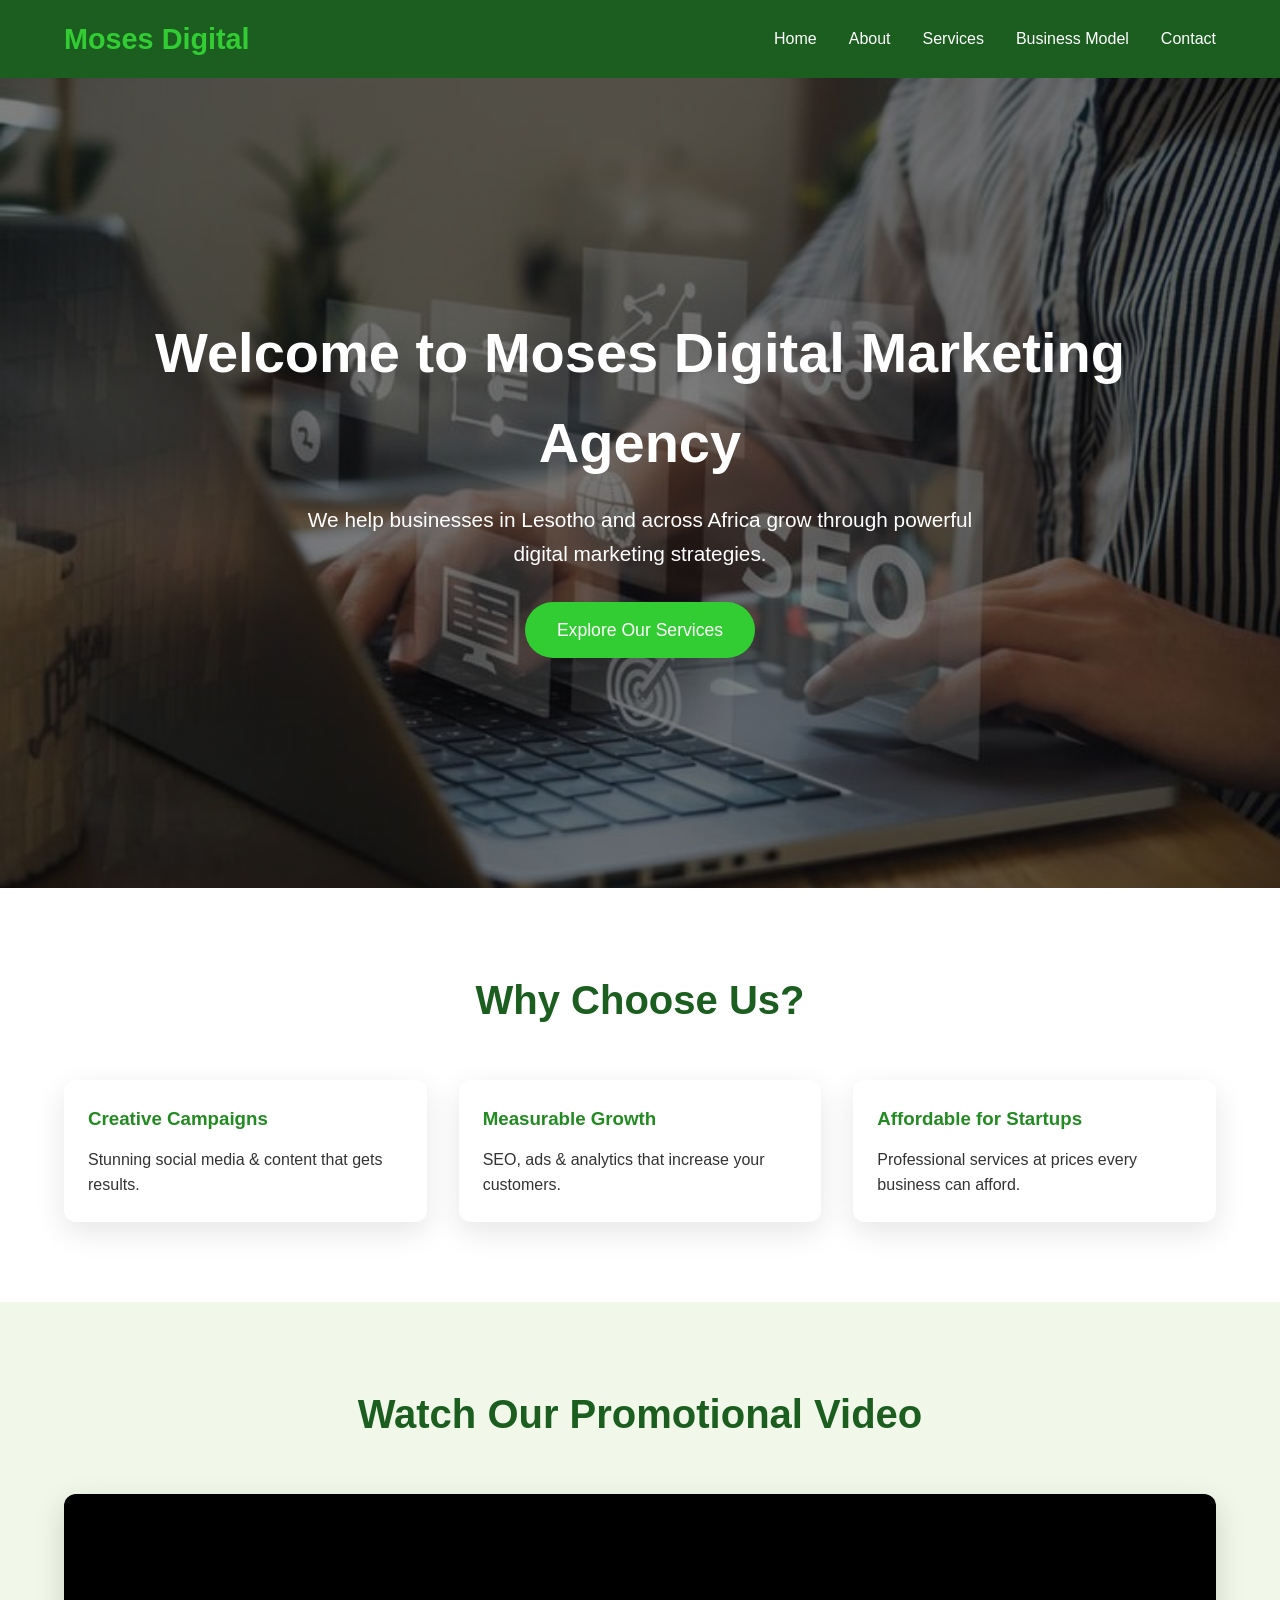
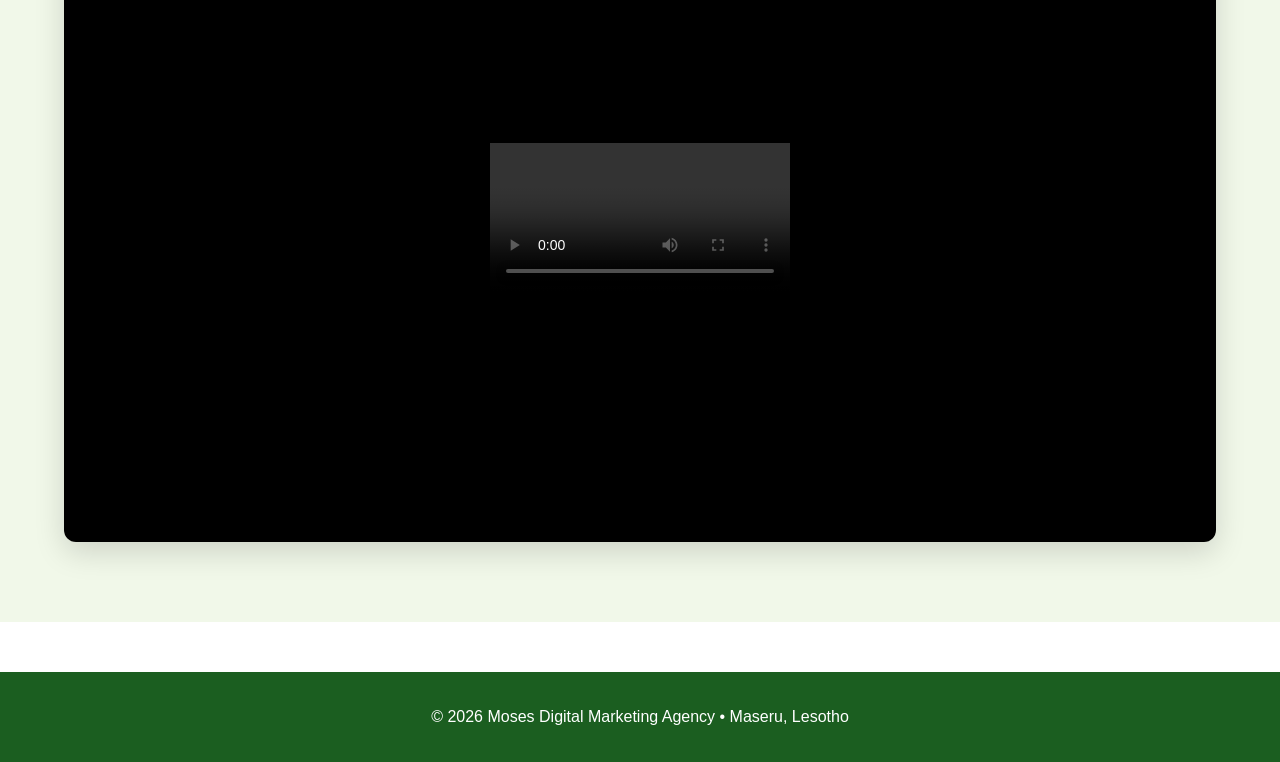
<file: Moses-digital-agency/index.html>
<!DOCTYPE html>
<html lang="en">
<head>
  <meta charset="UTF-8">
  <meta name="viewport" content="width=device-width, initial-scale=1.0">
  <title>Moses Digital Marketing Agency | Home</title>
  <link rel="stylesheet" href="style.css">
</head>
<body>
  <header>
    <div class="logo">Moses Digital</div>
    <nav>
      <ul id="nav-menu">
        <li><a href="index.html">Home</a></li>
        <li><a href="about.html">About</a></li>
        <li><a href="services.html">Services</a></li>
        <li><a href="business-model.html">Business Model</a></li>
        <li><a href="contact.html">Contact</a></li>
      </ul>
    </nav>
    <div class="hamburger" onclick="document.getElementById('nav-menu').classList.toggle('active')">
      <span></span><span></span><span></span>
    </div>
  </header>

  <section class="hero">
    <div>
      <h1>Welcome to Moses Digital Marketing Agency</h1>
      <p>We help businesses in Lesotho and across Africa grow through powerful digital marketing strategies.</p>
      <a href="services.html" class="btn">Explore Our Services</a>
    </div>
  </section>

  <section>
    <h2>Why Choose Us?</h2>
    <div class="card-grid">
      <div class="card"><div class="card-body"><h3>Creative Campaigns</h3><p>Stunning social media &amp; content that gets results.</p></div></div>
      <div class="card"><div class="card-body"><h3>Measurable Growth</h3><p>SEO, ads &amp; analytics that increase your customers.</p></div></div>
      <div class="card"><div class="card-body"><h3>Affordable for Startups</h3><p>Professional services at prices every business can afford.</p></div></div>
    </div>
  </section>

  <section style="background:var(--light);">
    <h2>Watch Our Promotional Video</h2>
    <div class="video-container">
      <iframe src="home.mp4" title="Digital Marketing Explained" frameborder="0" allowfullscreen></iframe>
    </div>
  </section>

  <footer>
    <p>&copy; 2026 Moses Digital Marketing Agency • Maseru, Lesotho</p>
  </footer>
</body>
</html>
</file>
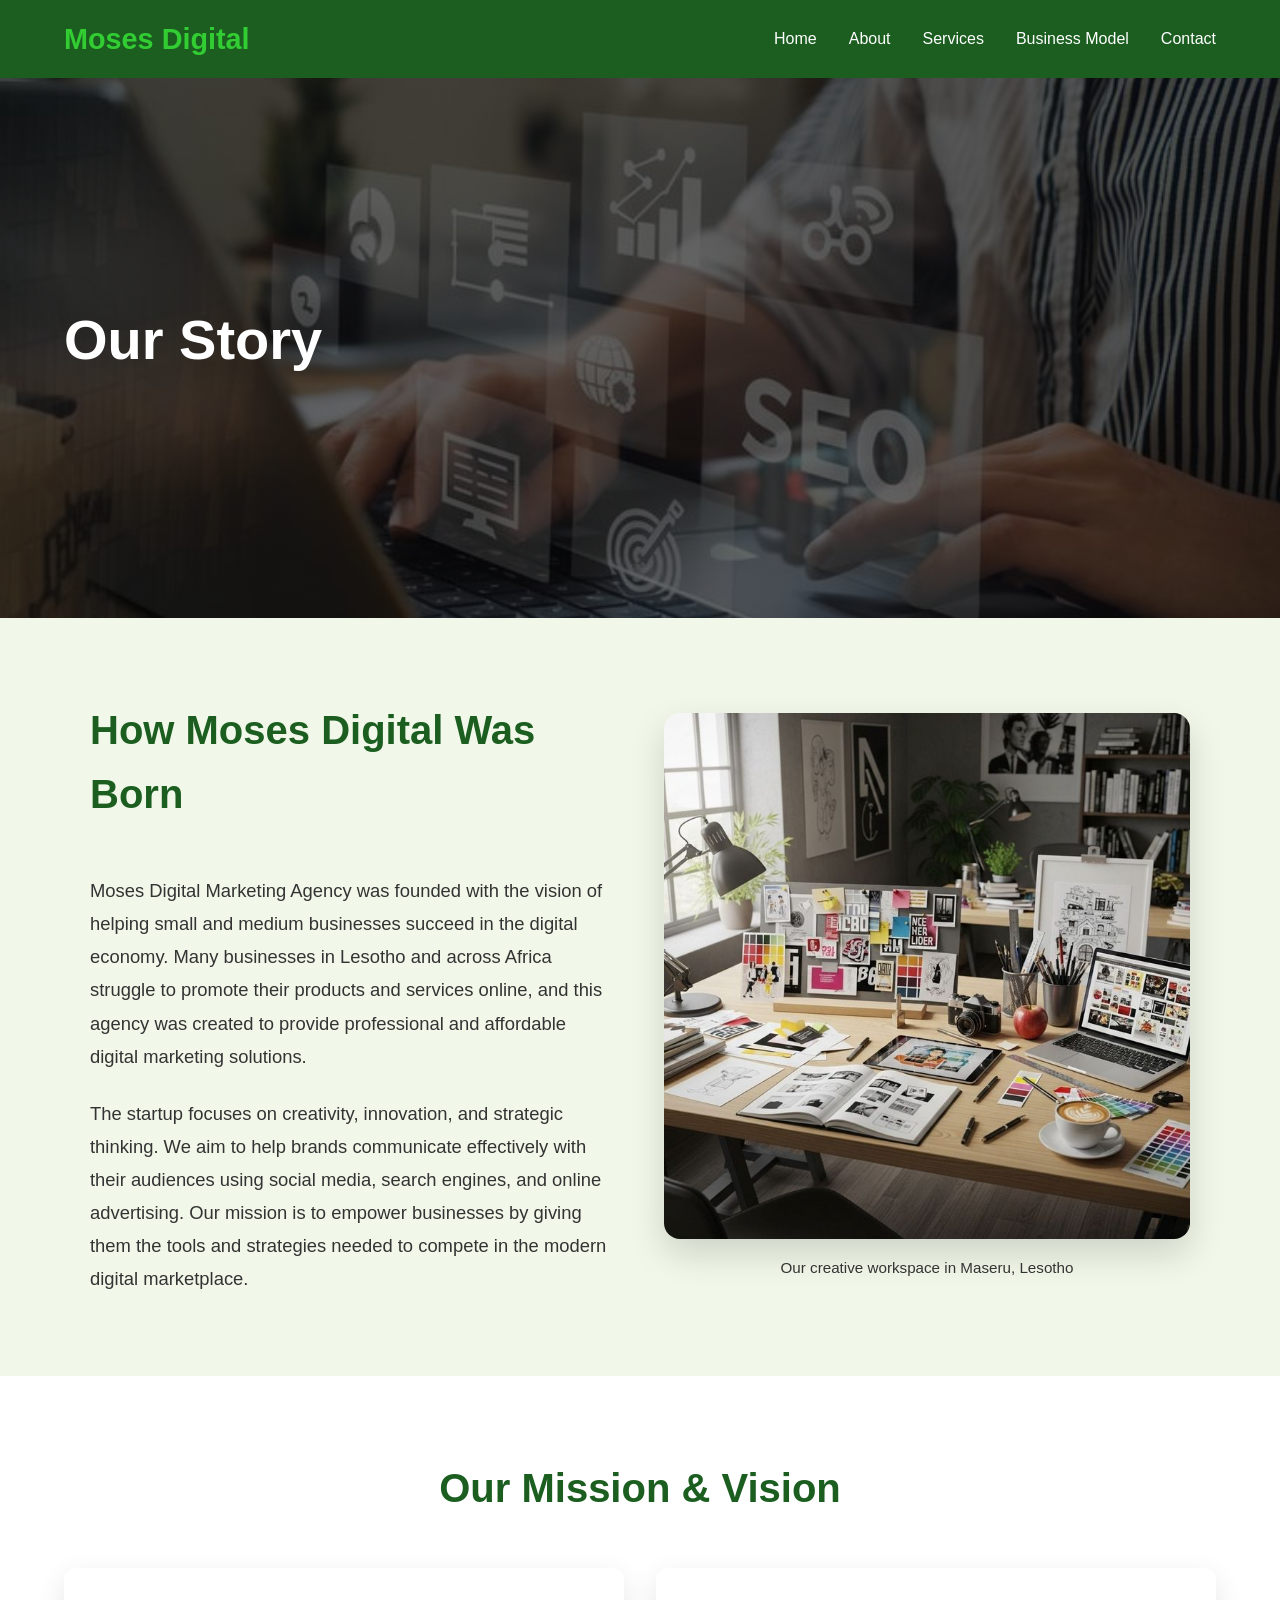
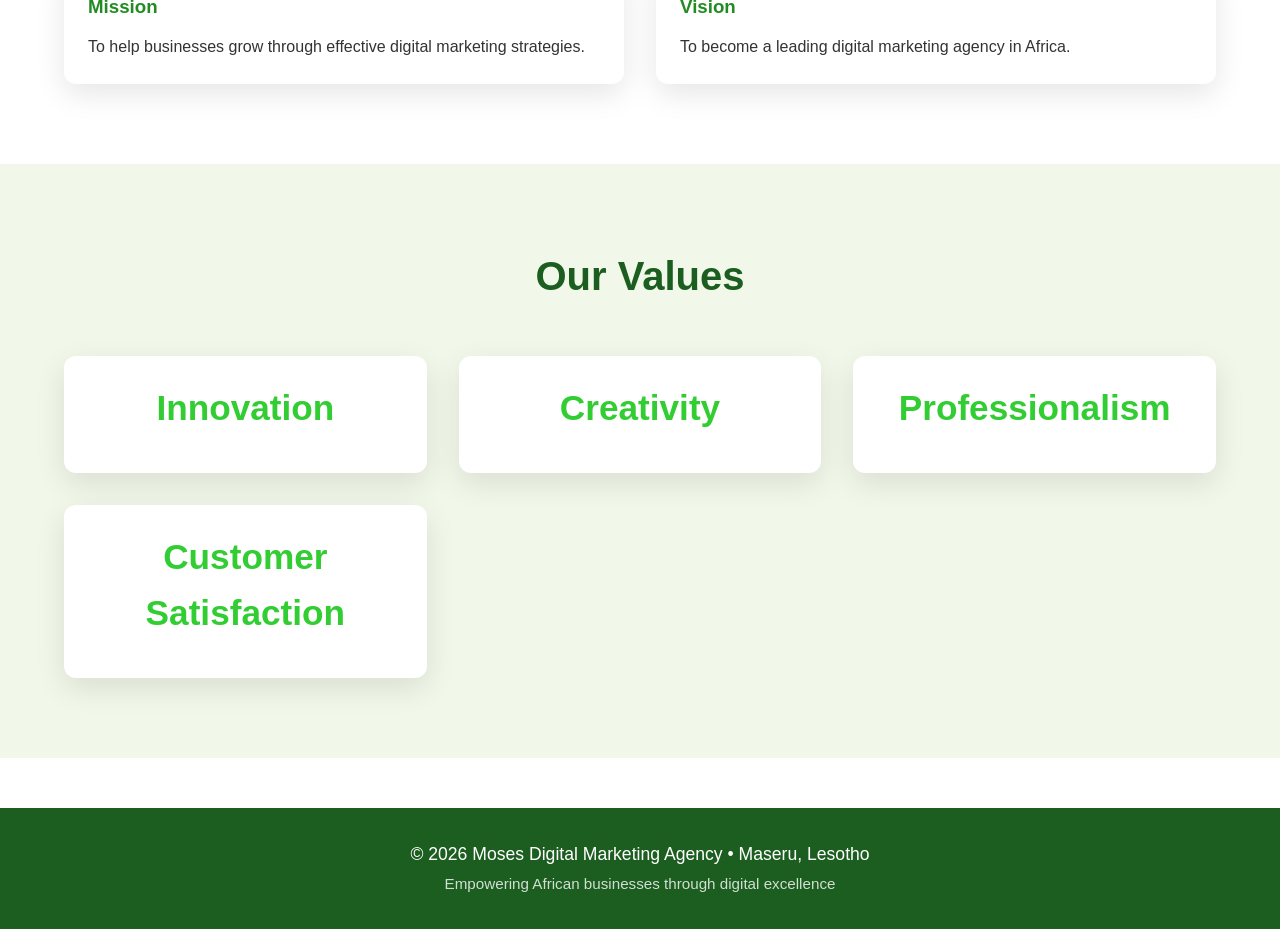
<file: Moses-digital-agency/about.html>
<!DOCTYPE html>
<html lang="en">
<head>
  <meta charset="UTF-8">
  <meta name="viewport" content="width=device-width, initial-scale=1.0">
  <title>About Us - Moses Digital Marketing Agency</title>
  <link rel="stylesheet" href="style.css">
</head>
<body>
  <header>
    <div class="logo">Moses Digital</div>
    <nav>
      <ul id="nav-menu">
        <li><a href="index.html">Home</a></li>
        <li><a href="about.html">About</a></li>
        <li><a href="services.html">Services</a></li>
        <li><a href="business-model.html">Business Model</a></li>
        <li><a href="contact.html">Contact</a></li>
      </ul>
    </nav>
    <div class="hamburger" onclick="document.getElementById('nav-menu').classList.toggle('active')">
      <span></span><span></span><span></span>
    </div>  
  </header>

  <!-- HERO -->
  <section class="hero" style="background: linear-gradient(rgba(0,0,0,0.6),rgba(0,0,0,0.6)), url('images/home.jpg') center/cover; height:60vh;">
    <div>
      <h1>Our Story</h1>
    </div>
  </section>

  <!-- OUR STORY SECTION (fully written with original content + professional layout) -->
  <section style="padding: 80px 5%; background: var(--light);">
    <div style="max-width: 1100px; margin: 0 auto; display: flex; gap: 3rem; align-items: center; flex-wrap: wrap;">
      <div style="flex: 1; min-width: 300px;">
        <h2 style="text-align: left; color: var(--dark);">How Moses Digital Was Born</h2>
        <p style="font-size: 1.15rem; line-height: 1.8; margin-bottom: 1.5rem;">
          Moses Digital Marketing Agency was founded with the vision of helping small and medium businesses succeed in the digital economy. 
          Many businesses in Lesotho and across Africa struggle to promote their products and services online, and this agency was created 
          to provide professional and affordable digital marketing solutions.
        </p>
        <p style="font-size: 1.15rem; line-height: 1.8;">
          The startup focuses on creativity, innovation, and strategic thinking. We aim to help brands communicate effectively with their 
          audiences using social media, search engines, and online advertising. Our mission is to empower businesses by giving them the 
          tools and strategies needed to compete in the modern digital marketplace.
        </p>
      </div>
      
      <!-- Office workspace image -->
      <div style="flex: 1; min-width: 300px;">
        <img src="images/ab.jpg" 
             alt="Moses Digital Marketing Agency office workspace" 
             style="width: 100%; border-radius: 16px; box-shadow: 0 15px 35px rgba(0,0,0,0.15);">
        <p style="text-align: center; font-size: 0.95rem; margin-top: 10px; color: var(--gray);">
          Our creative workspace in Maseru, Lesotho
        </p>
      </div>
    </div>
  </section>

  <!-- MISSION & VISION -->
  <section style="padding: 80px 5%;">
    <h2>Our Mission &amp; Vision</h2>
    <div class="card-grid">
      <div class="card">
        <div class="card-body">
          <h3>Mission</h3>
          <p>To help businesses grow through effective digital marketing strategies.</p>
        </div>
      </div>
      <div class="card">
        <div class="card-body">
          <h3>Vision</h3>
          <p>To become a leading digital marketing agency in Africa.</p>
        </div>
      </div>
    </div>
  </section>

  <!-- VALUES -->
  <section style="padding: 80px 5%; background: var(--light);">
    <h2>Our Values</h2>
    <div class="card-grid">
      <div class="card" style="text-align: center;">
        <div class="card-body">
          <h3 style="font-size: 2.2rem; color: var(--lime);">Innovation</h3>
        </div>
      </div>
      <div class="card" style="text-align: center;">
        <div class="card-body">
          <h3 style="font-size: 2.2rem; color: var(--lime);">Creativity</h3>
        </div>
      </div>
      <div class="card" style="text-align: center;">
        <div class="card-body">
          <h3 style="font-size: 2.2rem; color: var(--lime);">Professionalism</h3>
        </div>
      </div>
      <div class="card" style="text-align: center;">
        <div class="card-body">
          <h3 style="font-size: 2.2rem; color: var(--lime);">Customer Satisfaction</h3>
        </div>
      </div>
    </div>
  </section>


  </section>

  <!-- FOOTER (fully written) -->
  <footer>
    <p style="font-size: 1.1rem;">
      &copy; 2026 Moses Digital Marketing Agency • Maseru, Lesotho<br>
      <span style="font-size: 0.95rem; opacity: 0.8;">
        Empowering African businesses through digital excellence
      </span>
    </p>
  </footer>
</body>
</html>
</file>
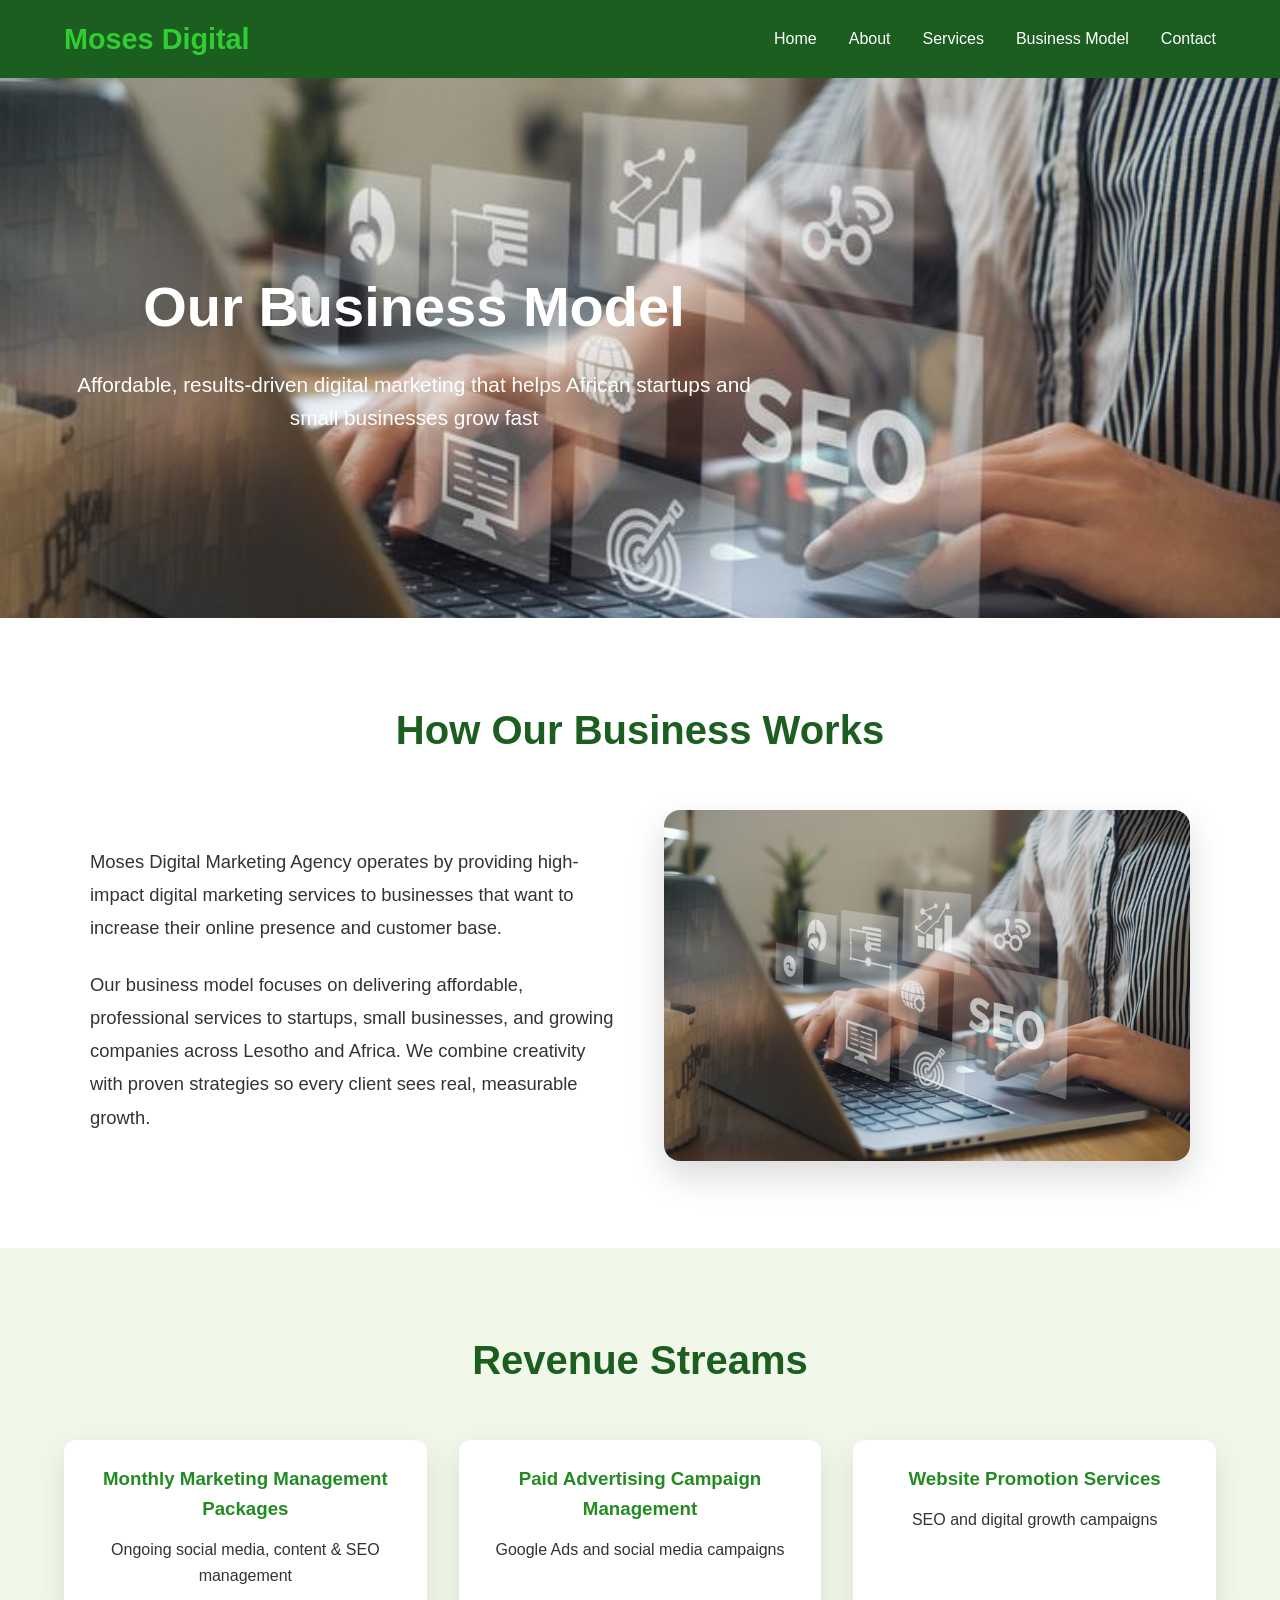
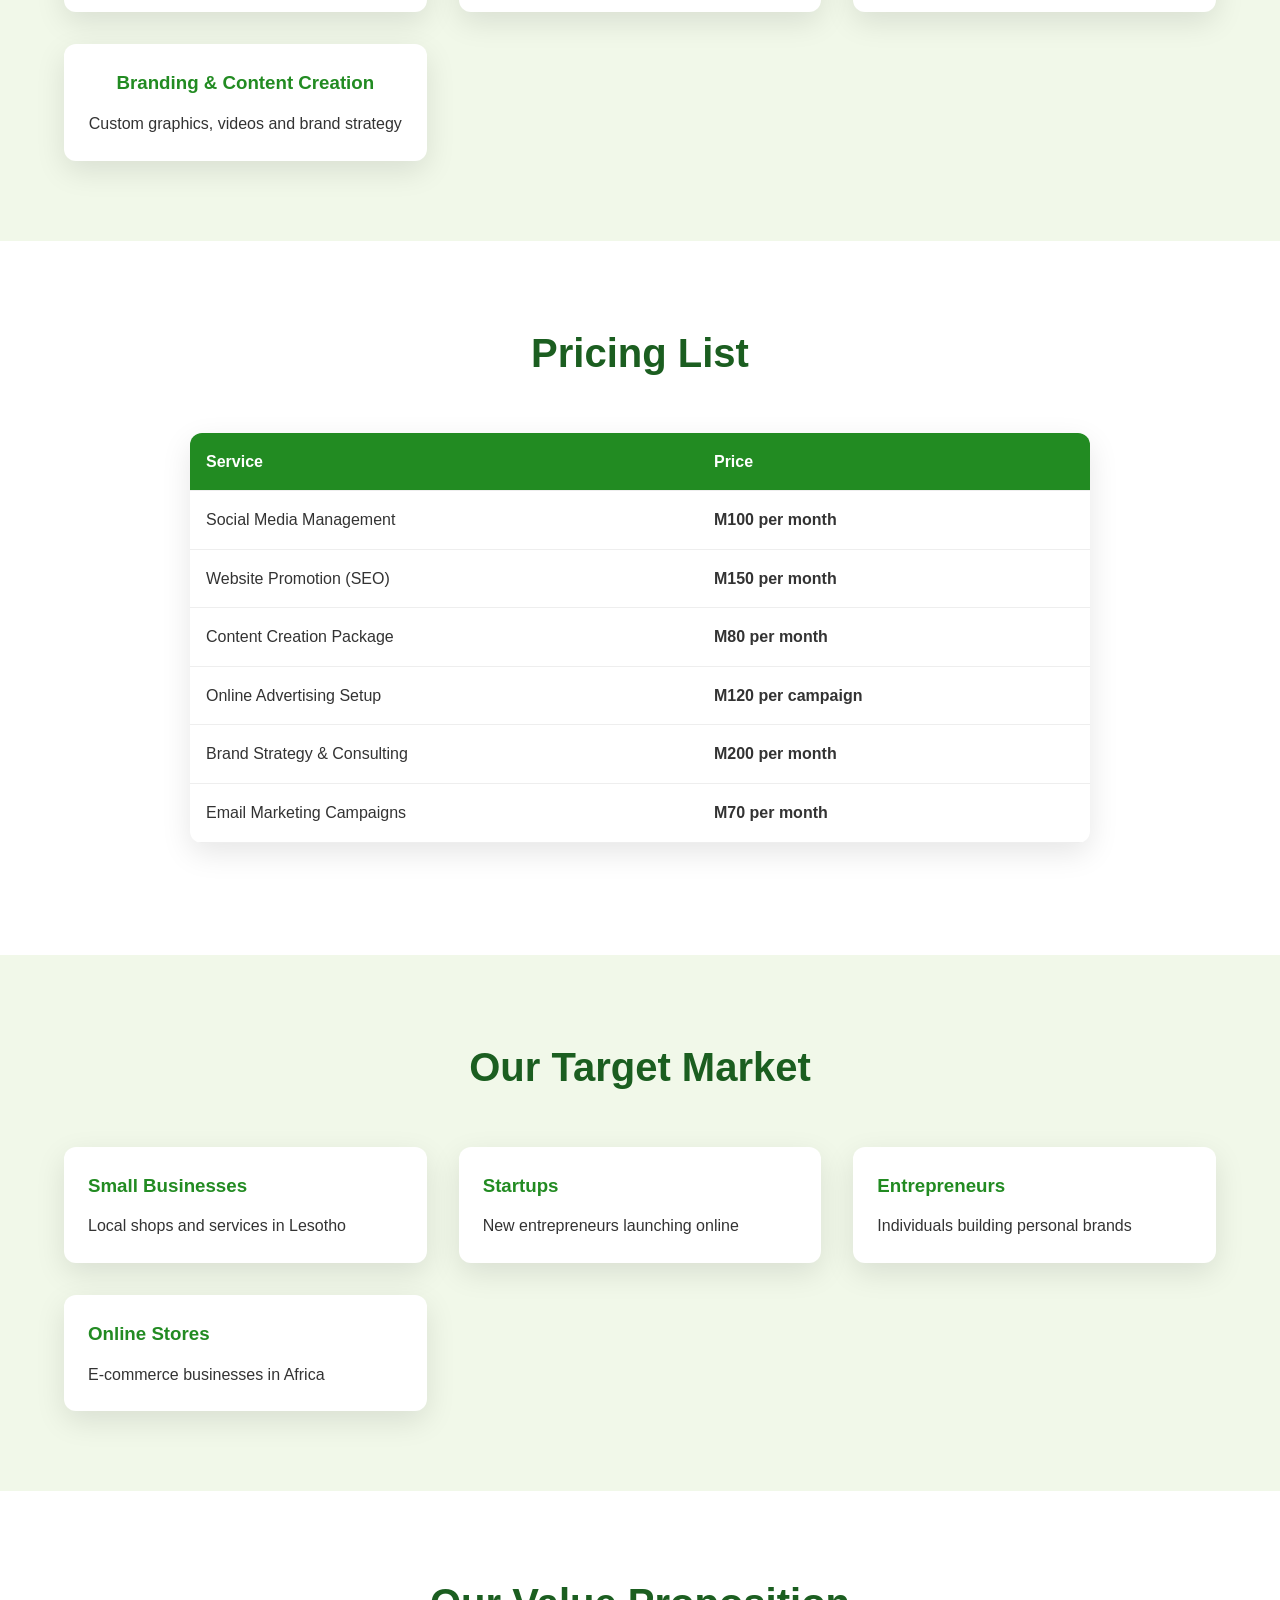
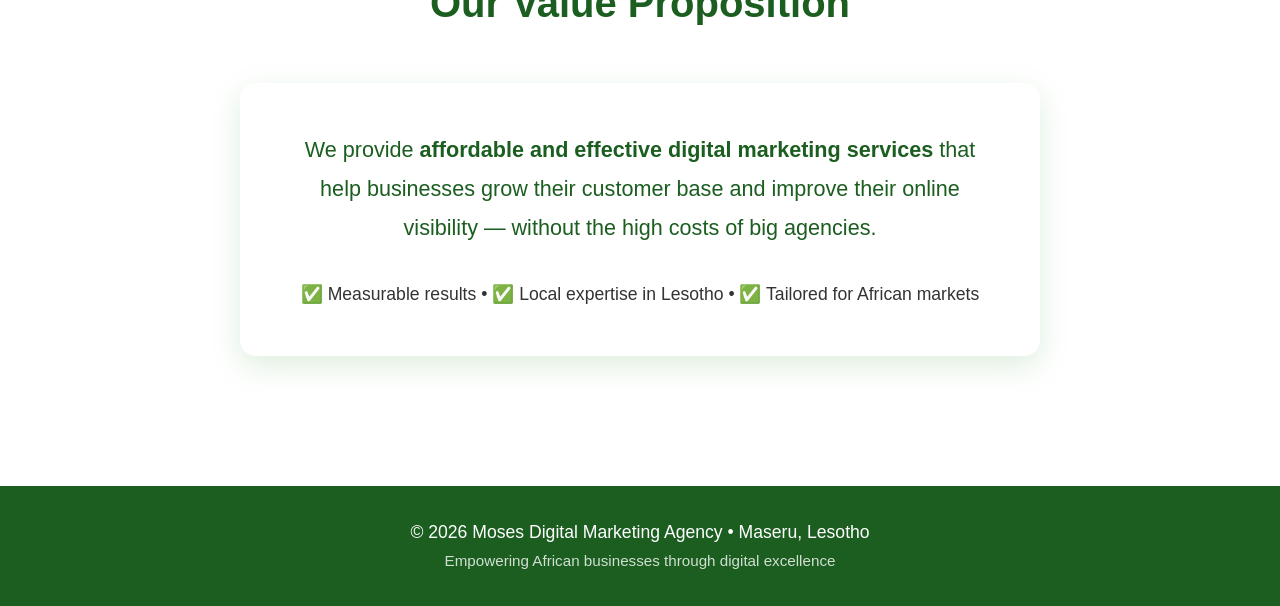
<file: Moses-digital-agency/business-model.html>
<!DOCTYPE html>
<html lang="en">
<head>
  <meta charset="UTF-8">
  <meta name="viewport" content="width=device-width, initial-scale=1.0">
  <title>Business Model - Moses Digital Marketing Agency</title>
  <link rel="stylesheet" href="style.css">
</head>
<body>
  <header>
    <div class="logo">Moses Digital</div>
    <nav>
      <ul id="nav-menu">
        <li><a href="index.html">Home</a></li>
        <li><a href="about.html">About</a></li>
        <li><a href="services.html">Services</a></li>
        <li><a href="business-model.html">Business Model</a></li>
        <li><a href="contact.html">Contact</a></li>
      </ul>
    </nav>
    <div class="hamburger" onclick="document.getElementById('nav-menu').classList.toggle('active')">
      <span></span><span></span><span></span>
    </div>  
  </header>

  <!-- HERO -->
  <section class="hero" style="background: url('images/home.jpg') center/cover; height:60vh;">
    <div>
      <h1>Our Business Model</h1>
      <p style="font-size: 1.3rem; max-width: 700px; margin: 1rem auto 0;">Affordable, results-driven digital marketing that helps African startups and small businesses grow fast</p>
    </div>
  </section>

  <!-- HOW OUR BUSINESS WORKS -->
  <section style="padding: 80px 5%;">
    <h2 style="text-align: center; margin-bottom: 3rem;">How Our Business Works</h2>
    <div style="max-width: 1100px; margin: 0 auto; display: flex; gap: 3rem; align-items: center; flex-wrap: wrap;">
      <div style="flex: 1; min-width: 300px;">
        <p style="font-size: 1.15rem; line-height: 1.8; margin-bottom: 1.5rem;">
          Moses Digital Marketing Agency operates by providing high-impact digital marketing services to businesses that want to increase their online presence and customer base.
        </p>
        <p style="font-size: 1.15rem; line-height: 1.8;">
          Our business model focuses on delivering affordable, professional services to startups, small businesses, and growing companies across Lesotho and Africa. 
          We combine creativity with proven strategies so every client sees real, measurable growth.
        </p>
      </div>
      <div style="flex: 1; min-width: 300px;">
        <img src="images/home.jpg" 
             alt="Digital marketing business model illustration" 
             style="width: 100%; border-radius: 16px; box-shadow: 0 15px 35px rgba(0,0,0,0.15);">
      </div>
    </div>
  </section>

  <!-- REVENUE STREAMS -->
  <section style="padding: 80px 5%; background: var(--light);">
    <h2>Revenue Streams</h2>
    <div class="card-grid" style="margin-top: 2rem;">
      <div class="card" style="text-align: center;">
        <div class="card-body">
          <h3>Monthly Marketing Management Packages</h3>
          <p>Ongoing social media, content &amp; SEO management</p>
        </div>
      </div>
      <div class="card" style="text-align: center;">
        <div class="card-body">
          <h3>Paid Advertising Campaign Management</h3>
          <p>Google Ads and social media campaigns</p>
        </div>
      </div>
      <div class="card" style="text-align: center;">
        <div class="card-body">
          <h3>Website Promotion Services</h3>
          <p>SEO and digital growth campaigns</p>
        </div>
      </div>
      <div class="card" style="text-align: center;">
        <div class="card-body">
          <h3>Branding &amp; Content Creation</h3>
          <p>Custom graphics, videos and brand strategy</p>
        </div>
      </div>
    </div>
  </section>

  <!-- PRICING LIST -->
  <section style="padding: 80px 5%;">
    <h2>Pricing List</h2>
    <table style="margin: 2rem auto; max-width: 900px;">
      <tr>
        <th>Service</th>
        <th>Price</th>
      </tr>
      <tr>
        <td>Social Media Management</td>
        <td><strong>M100 per month</strong></td>
      </tr>
      <tr>
        <td>Website Promotion (SEO)</td>
        <td><strong>M150 per month</strong></td>
      </tr>
      <tr>
        <td>Content Creation Package</td>
        <td><strong>M80 per month</strong></td>
      </tr>
      <tr>
        <td>Online Advertising Setup</td>
        <td><strong>M120 per campaign</strong></td>
      </tr>
      <tr>
        <td>Brand Strategy &amp; Consulting</td>
        <td><strong>M200 per month</strong></td>
      </tr>
      <tr>
        <td>Email Marketing Campaigns</td>
        <td><strong>M70 per month</strong></td>
      </tr>
    </table>
  </section>

  <!-- TARGET MARKET -->
  <section style="padding: 80px 5%; background: var(--light);">
    <h2>Our Target Market</h2>
    <div class="card-grid">
      <div class="card">
        <div class="card-body">
          <h3>Small Businesses</h3>
          <p>Local shops and services in Lesotho</p>
        </div>
      </div>
      <div class="card">
        <div class="card-body">
          <h3>Startups</h3>
          <p>New entrepreneurs launching online</p>
        </div>
      </div>
      <div class="card">
        <div class="card-body">
          <h3>Entrepreneurs</h3>
          <p>Individuals building personal brands</p>
        </div>
      </div>
      <div class="card">
        <div class="card-body">
          <h3>Online Stores</h3>
          <p>E-commerce businesses in Africa</p>
        </div>
      </div>
    </div>
  </section>

  <!-- VALUE PROPOSITION -->
  <section style="padding: 80px 5%;">
    <h2>Our Value Proposition</h2>
    <div style="max-width: 800px; margin: 0 auto; text-align: center; background: white; padding: 3rem; border-radius: 16px; box-shadow: 0 10px 30px rgba(34,139,34,0.15);">
      <p style="font-size: 1.35rem; line-height: 1.8; color: var(--dark);">
        We provide <strong>affordable and effective digital marketing services</strong> that help businesses grow their customer base and improve their online visibility — 
        without the high costs of big agencies.
      </p>
      <p style="margin-top: 2rem; font-size: 1.1rem;">
        ✅ Measurable results • ✅ Local expertise in Lesotho • ✅ Tailored for African markets
      </p>
    </div>
  </section>

  <!-- FOOTER -->
  <footer>
    <p style="font-size: 1.1rem;">
      &copy; 2026 Moses Digital Marketing Agency • Maseru, Lesotho<br>
      <span style="font-size: 0.95rem; opacity: 0.8;">
        Empowering African businesses through digital excellence
      </span>
    </p>
  </footer>
</body>
</html>
</file>
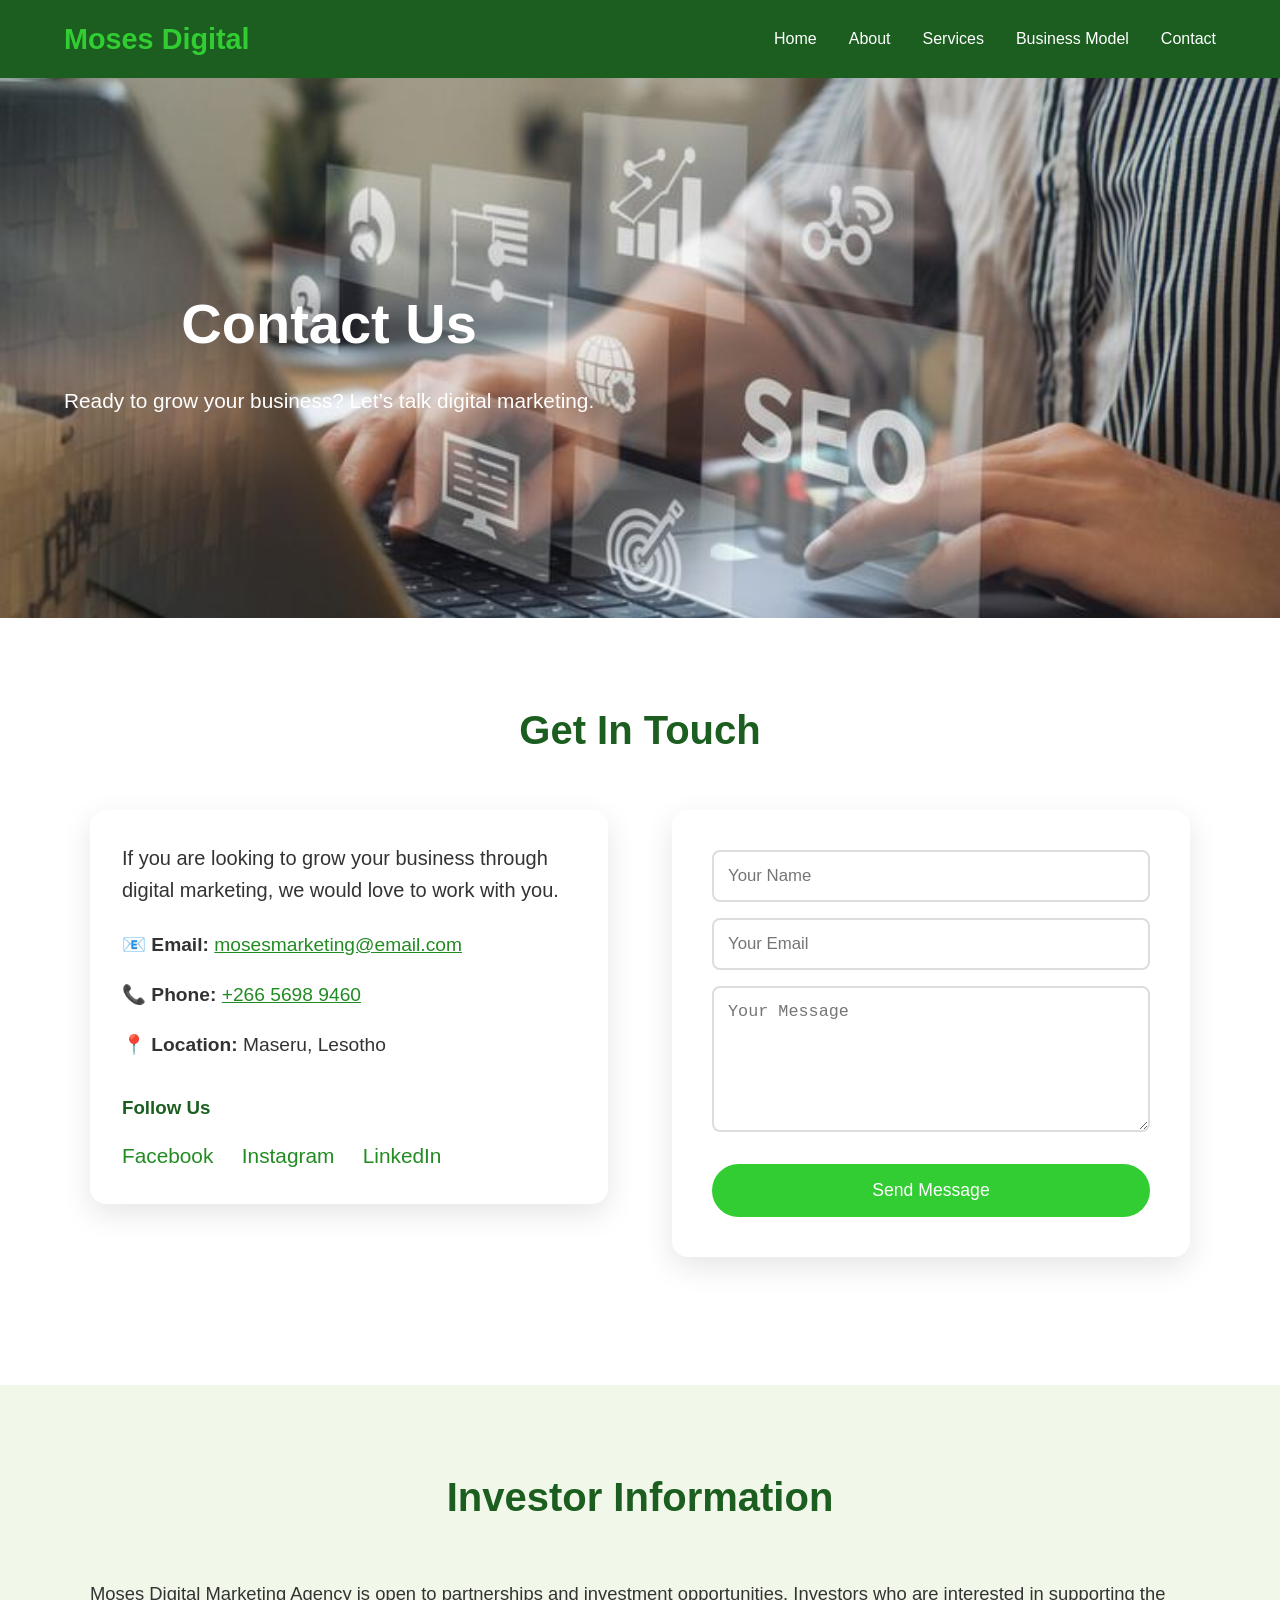
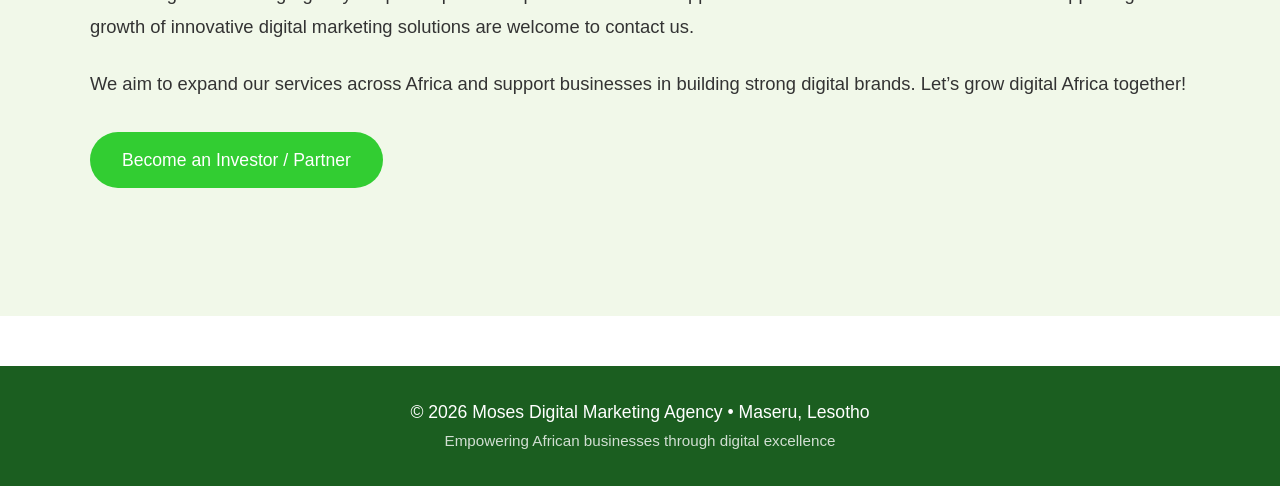
<file: Moses-digital-agency/contact.html>
<!DOCTYPE html>
<html lang="en">
<head>
  <meta charset="UTF-8">
  <meta name="viewport" content="width=device-width, initial-scale=1.0">
  <title>Contact Us - Moses Digital Marketing Agency</title>
  <link rel="stylesheet" href="style.css">
</head>
<body>
  <header>
    <div class="logo">Moses Digital</div>
    <nav>
      <ul id="nav-menu">
        <li><a href="index.html">Home</a></li>
        <li><a href="about.html">About</a></li>
        <li><a href="services.html">Services</a></li>
        <li><a href="business-model.html">Business Model</a></li>
        <li><a href="contact.html">Contact</a></li>
      </ul>
    </nav>
    <div class="hamburger" onclick="document.getElementById('nav-menu').classList.toggle('active')">
      <span></span><span></span><span></span>
    </div>  
  </header>

  <!-- HERO -->
  <section class="hero" style="background: url('images/home.jpg') center/cover; height:60vh;">
    <div>
      <h1>Contact Us</h1>
      <p style="font-size: 1.3rem; max-width: 700px; margin: 1rem auto 0;">Ready to grow your business? Let’s talk digital marketing.</p>
    </div>
  </section>

  <!-- GET IN TOUCH -->
  <section style="padding: 80px 5%;">
    <h2>Get In Touch</h2>
    
    <div style="max-width: 1100px; margin: 3rem auto; display: flex; gap: 4rem; flex-wrap: wrap; align-items: start;">
      
      <!-- Contact Details -->
      <div style="flex: 1; min-width: 300px;">
        <div style="background: white; padding: 2rem; border-radius: 16px; box-shadow: 0 10px 30px rgba(0,0,0,0.1);">
          <p style="font-size: 1.25rem; margin-bottom: 1.5rem;">
            If you are looking to grow your business through digital marketing, we would love to work with you.
          </p>
          
          <p style="font-size: 1.2rem; margin: 1.2rem 0;">
            📧 <strong>Email:</strong> <a href="mailto:mosesmarketing@email.com" style="color: var(--green);">mosesmarketing@email.com</a>
          </p>
          <p style="font-size: 1.2rem; margin: 1.2rem 0;">
            📞 <strong>Phone:</strong> <a href="tel:+26656989460" style="color: var(--green);">+266 5698 9460</a>
          </p>
          <p style="font-size: 1.2rem; margin: 1.2rem 0;">
            📍 <strong>Location:</strong> Maseru, Lesotho
          </p>

          <!-- Social Media -->
          <div style="margin-top: 2rem;">
            <h3 style="margin-bottom: 1rem; color: var(--dark);">Follow Us</h3>
            <p>
              <a href="#" style="color: var(--green); margin-right: 1.5rem; font-size: 1.3rem; text-decoration: none;">Facebook</a>
              <a href="#" style="color: var(--green); margin-right: 1.5rem; font-size: 1.3rem; text-decoration: none;">Instagram</a>
              <a href="#" style="color: var(--green); font-size: 1.3rem; text-decoration: none;">LinkedIn</a>
            </p>
          </div>
        </div>

        </div>

      <!-- Contact Form -->
      <div style="flex: 1; min-width: 300px;">
        <form style="background: white; padding: 2.5rem; border-radius: 16px; box-shadow: 0 10px 30px rgba(0,0,0,0.1);">
          <input type="text" placeholder="Your Name" 
                 style="width:100%; padding: 14px; margin-bottom: 1rem; border: 2px solid #ddd; border-radius: 8px; font-size: 1.05rem;">
          
          <input type="email" placeholder="Your Email" 
                 style="width:100%; padding: 14px; margin-bottom: 1rem; border: 2px solid #ddd; border-radius: 8px; font-size: 1.05rem;">
          
          <textarea placeholder="Your Message" rows="6" 
                    style="width:100%; padding: 14px; margin-bottom: 1.5rem; border: 2px solid #ddd; border-radius: 8px; font-size: 1.05rem; resize: vertical;"></textarea>
          
          <button type="submit" class="btn" style="width:100%; padding: 16px; font-size: 1.1rem;">
            Send Message
          </button>
        </form>
      </div>
    </div>
  </section>

  <!-- INVESTOR INFORMATION + VIDEO -->
  <section style="padding: 80px 5%; background: var(--light);">
    <h2>Investor Information</h2>
    
    <div style="max-width: 1100px; margin: 3rem auto; display: flex; gap: 3rem; flex-wrap: wrap; align-items: center;">
      
      <div style="flex: 1; min-width: 300px;">
        <p style="font-size: 1.15rem; line-height: 1.8;">
          Moses Digital Marketing Agency is open to partnerships and investment opportunities. 
          Investors who are interested in supporting the growth of innovative digital marketing solutions are welcome to contact us.
        </p>
        <p style="font-size: 1.15rem; line-height: 1.8; margin-top: 1.5rem;">
          We aim to expand our services across Africa and support businesses in building strong digital brands. 
          Let’s grow digital Africa together!
        </p>
        
        <a href="mailto:mosesmarketing@email.com" class="btn" style="margin-top: 2rem; display: inline-block;">
          Become an Investor / Partner
        </a>
      </div>


    </div>

  </section>

  <!-- FOOTER -->
  <footer>
    <p style="font-size: 1.1rem;">
      &copy; 2026 Moses Digital Marketing Agency • Maseru, Lesotho<br>
      <span style="font-size: 0.95rem; opacity: 0.8;">
        Empowering African businesses through digital excellence
      </span>
    </p>
  </footer>
</body>
</html>
</file>
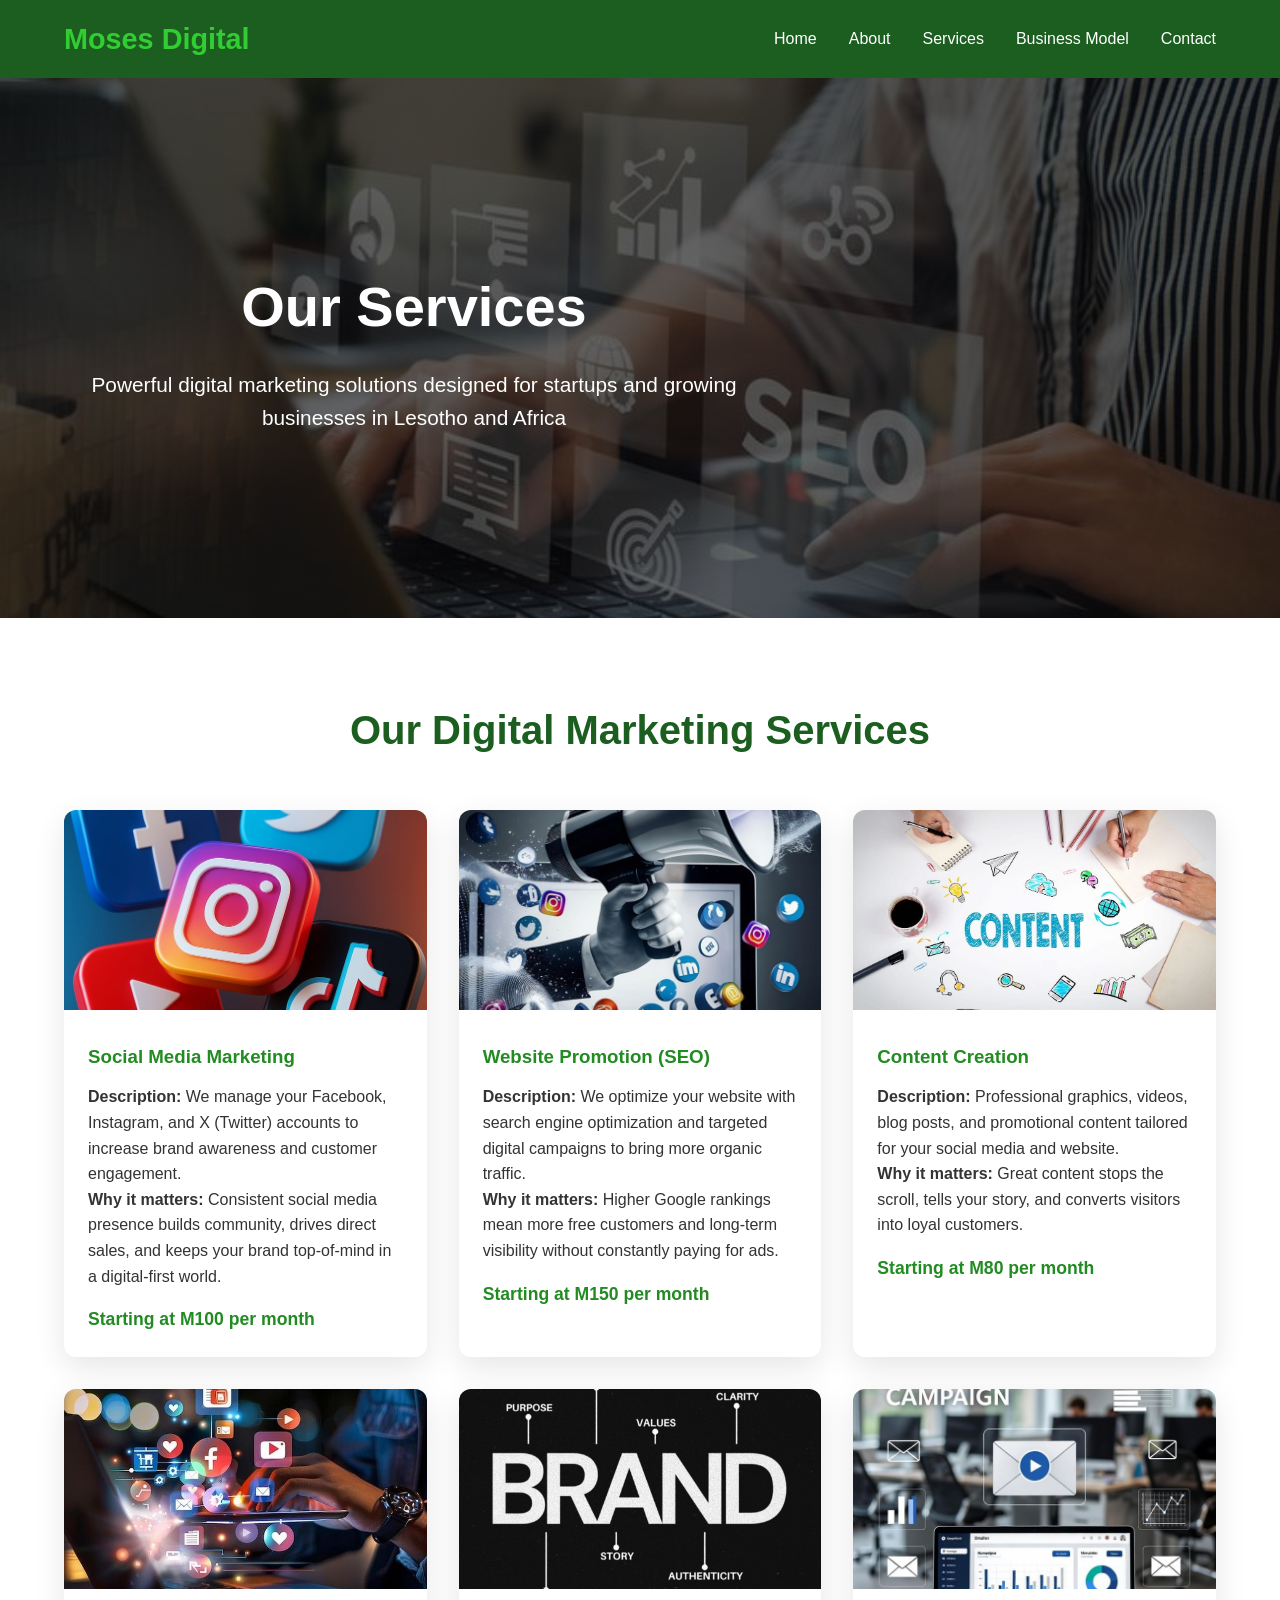
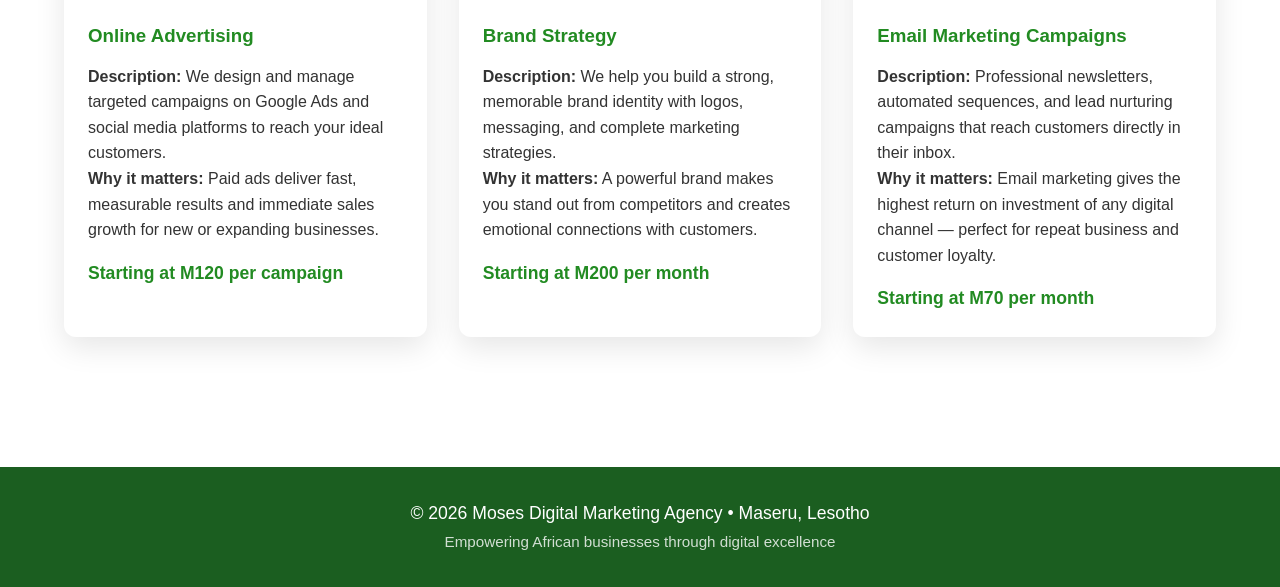
<file: Moses-digital-agency/services.html>
<!DOCTYPE html>
<html lang="en">
<head>
  <meta charset="UTF-8">
  <meta name="viewport" content="width=device-width, initial-scale=1.0">
  <title>Our Services - Moses Digital Marketing Agency</title>
  <link rel="stylesheet" href="style.css">
</head>
<body>
  <header>
    <div class="logo">Moses Digital</div>
    <nav>
      <ul id="nav-menu">
        <li><a href="index.html">Home</a></li>
        <li><a href="about.html">About</a></li>
        <li><a href="services.html">Services</a></li>
        <li><a href="business-model.html">Business Model</a></li>
        <li><a href="contact.html">Contact</a></li>
      </ul>
    </nav>
    <div class="hamburger" onclick="document.getElementById('nav-menu').classList.toggle('active')">
      <span></span><span></span><span></span>
    </div>  
  </header>

  <!-- HERO -->
  <section class="hero" style="background: linear-gradient(rgba(0,0,0,0.6),rgba(0,0,0,0.6)), url('images/home.jpg') center/cover; height:60vh;">
    <div>
      <h1>Our Services</h1>
      <p style="font-size: 1.3rem; max-width: 700px; margin: 1rem auto 0;">Powerful digital marketing solutions designed for startups and growing businesses in Lesotho and Africa</p>
    </div>
  </section>

  <!-- SERVICES SECTION -->
  <section style="padding: 80px 5%;">
    <h2 style="margin-bottom: 3rem;">Our Digital Marketing Services</h2>
    
    <div class="card-grid">
      
      <!-- Service 1 -->
      <div class="card">
        <img src="images/s1.jpg" alt="Social Media Marketing">
        <div class="card-body">
          <h3>Social Media Marketing</h3>
          <p><strong>Description:</strong> We manage your Facebook, Instagram, and X (Twitter) accounts to increase brand awareness and customer engagement.</p>
          <p><strong>Why it matters:</strong> Consistent social media presence builds community, drives direct sales, and keeps your brand top-of-mind in a digital-first world.</p>
          <p style="margin-top: 1rem; font-size: 1.1rem; color: var(--green); font-weight: 700;">Starting at M100 per month</p>
        </div>
      </div>

      <!-- Service 2 -->
      <div class="card">
        <img src="images/s2.jpg" alt="Website Promotion SEO">
        <div class="card-body">
          <h3>Website Promotion (SEO)</h3>
          <p><strong>Description:</strong> We optimize your website with search engine optimization and targeted digital campaigns to bring more organic traffic.</p>
          <p><strong>Why it matters:</strong> Higher Google rankings mean more free customers and long-term visibility without constantly paying for ads.</p>
          <p style="margin-top: 1rem; font-size: 1.1rem; color: var(--green); font-weight: 700;">Starting at M150 per month</p>
        </div>
      </div>

      <!-- Service 3 -->
      <div class="card">
        <img src="images/s3.jpg" alt="Content Creation">
        <div class="card-body">
          <h3>Content Creation</h3>
          <p><strong>Description:</strong> Professional graphics, videos, blog posts, and promotional content tailored for your social media and website.</p>
          <p><strong>Why it matters:</strong> Great content stops the scroll, tells your story, and converts visitors into loyal customers.</p>
          <p style="margin-top: 1rem; font-size: 1.1rem; color: var(--green); font-weight: 700;">Starting at M80 per month</p>
        </div>
      </div>

      <!-- Service 4 -->
      <div class="card">
        <img src="images/s4.jpg" alt="Online Advertising">
        <div class="card-body">
          <h3>Online Advertising</h3>
          <p><strong>Description:</strong> We design and manage targeted campaigns on Google Ads and social media platforms to reach your ideal customers.</p>
          <p><strong>Why it matters:</strong> Paid ads deliver fast, measurable results and immediate sales growth for new or expanding businesses.</p>
          <p style="margin-top: 1rem; font-size: 1.1rem; color: var(--green); font-weight: 700;">Starting at M120 per campaign</p>
        </div>
      </div>

      <!-- Service 5 -->
      <div class="card">
        <img src="images/s5.jpg" alt="Brand Strategy">
        <div class="card-body">
          <h3>Brand Strategy</h3>
          <p><strong>Description:</strong> We help you build a strong, memorable brand identity with logos, messaging, and complete marketing strategies.</p>
          <p><strong>Why it matters:</strong> A powerful brand makes you stand out from competitors and creates emotional connections with customers.</p>
          <p style="margin-top: 1rem; font-size: 1.1rem; color: var(--green); font-weight: 700;">Starting at M200 per month</p>
        </div>
      </div>

      <!-- Service 6 -->
      <div class="card">
        <img src="images/s6.jpg" alt="Email Marketing">
        <div class="card-body">
          <h3>Email Marketing Campaigns</h3>
          <p><strong>Description:</strong> Professional newsletters, automated sequences, and lead nurturing campaigns that reach customers directly in their inbox.</p>
          <p><strong>Why it matters:</strong> Email marketing gives the highest return on investment of any digital channel — perfect for repeat business and customer loyalty.</p>
          <p style="margin-top: 1rem; font-size: 1.1rem; color: var(--green); font-weight: 700;">Starting at M70 per month</p>
        </div>
      </div>

    </div>
  </section>

  <!-- FOOTER -->
  <footer>
    <p style="font-size: 1.1rem;">
      &copy; 2026 Moses Digital Marketing Agency • Maseru, Lesotho<br>
      <span style="font-size: 0.95rem; opacity: 0.8;">
        Empowering African businesses through digital excellence
      </span>
    </p>
  </footer>
</body>
</html>
</file>
<file: Moses-digital-agency/style.css>
:root {
  --green: #228B22;
  --lime: #32CD32;
  --dark: #1B5E20;
  --light: #F1F8E9;
  --gray: #333;
}

* { margin: 0; padding: 0; box-sizing: border-box; }
body {
  font-family: 'Segoe UI', Tahoma, Geneva, Verdana, sans-serif;
  line-height: 1.6;
  color: var(--gray);
  background: #fff;
}

header {
  background: var(--dark);
  color: white;
  position: sticky;
  top: 0;
  z-index: 100;
  padding: 1rem 5%;
  display: flex;
  justify-content: space-between;
  align-items: center;
}

.logo {
  font-size: 1.8rem;
  font-weight: 700;
  color: var(--lime);
}

nav ul {
  display: flex;
  list-style: none;
  gap: 2rem;
}

nav a {
  color: white;
  text-decoration: none;
  font-weight: 500;
  transition: color 0.3s;
}

nav a:hover { color: var(--lime); }

.hamburger {
  display: none;
  flex-direction: column;
  gap: 5px;
  cursor: pointer;
}

.hamburger span {
  width: 30px;
  height: 3px;
  background: white;
}

/* Mobile menu */
@media (max-width: 768px) {
  nav ul {
    position: fixed;
    top: 80px;
    left: -100%;
    width: 100%;
    height: 100vh;
    background: var(--dark);
    flex-direction: column;
    align-items: center;
    justify-content: start;
    padding-top: 3rem;
    transition: 0.4s;
  }
  nav ul.active { left: 0; }
  .hamburger { display: flex; }
}

.hero {
  height: 90vh;
  background: linear-gradient(rgba(0,0,0,0.5), rgba(0,0,0,0.5)), url('images/home.jpg') center/cover no-repeat;
  display: flex;
  align-items: center;
  color: white;
  text-align: center;
  padding: 0 5%;
}

.hero h1 {
  font-size: 3.5rem;
  margin-bottom: 1rem;
}

.hero p {
  font-size: 1.3rem;
  max-width: 700px;
  margin: 0 auto 2rem;
}

.btn {
  background: var(--lime);
  color: white;
  padding: 14px 32px;
  border: none;
  border-radius: 50px;
  font-size: 1.1rem;
  cursor: pointer;
  transition: 0.3s;
  text-decoration: none;
  display: inline-block;
}

.btn:hover {
  background: #228B22;
  transform: scale(1.05);
}

section {
  padding: 80px 5%;
}

h2 {
  font-size: 2.5rem;
  text-align: center;
  margin-bottom: 3rem;
  color: var(--dark);
}

.card-grid {
  display: grid;
  grid-template-columns: repeat(auto-fit, minmax(300px, 1fr));
  gap: 2rem;
}

.card {
  background: white;
  border-radius: 12px;
  overflow: hidden;
  box-shadow: 0 10px 30px rgba(0,0,0,0.1);
  transition: 0.4s;
}

.card:hover {
  transform: translateY(-15px);
  box-shadow: 0 20px 40px rgba(34,139,34,0.2);
}

.card img {
  width: 100%;
  height: 200px;
  object-fit: cover;
}

.card-body {
  padding: 1.5rem;
}

.card-body h3 {
  color: var(--green);
  margin-bottom: 0.8rem;
}

table {
  width: 100%;
  border-collapse: collapse;
  margin: 2rem 0;
  background: white;
  border-radius: 12px;
  overflow: hidden;
  box-shadow: 0 10px 30px rgba(0,0,0,0.1);
}

th, td {
  padding: 1rem;
  text-align: left;
  border-bottom: 1px solid #eee;
}

th {
  background: var(--green);
  color: white;
}

.video-container {
  position: relative;
  padding-bottom: 56.25%;
  height: 0;
  overflow: hidden;
  border-radius: 12px;
  box-shadow: 0 10px 30px rgba(0,0,0,0.15);
}

.video-container iframe {
  position: absolute;
  top: 0;
  left: 0;
  width: 100%;
  height: 100%;
}

footer {
  background: var(--dark);
  color: white;
  text-align: center;
  padding: 2rem 5%;
  margin-top: 50px;
}

@media (max-width: 768px) {
  .hero h1 { font-size: 2.5rem; }
  section { padding: 60px 5%; }
}
</file>
